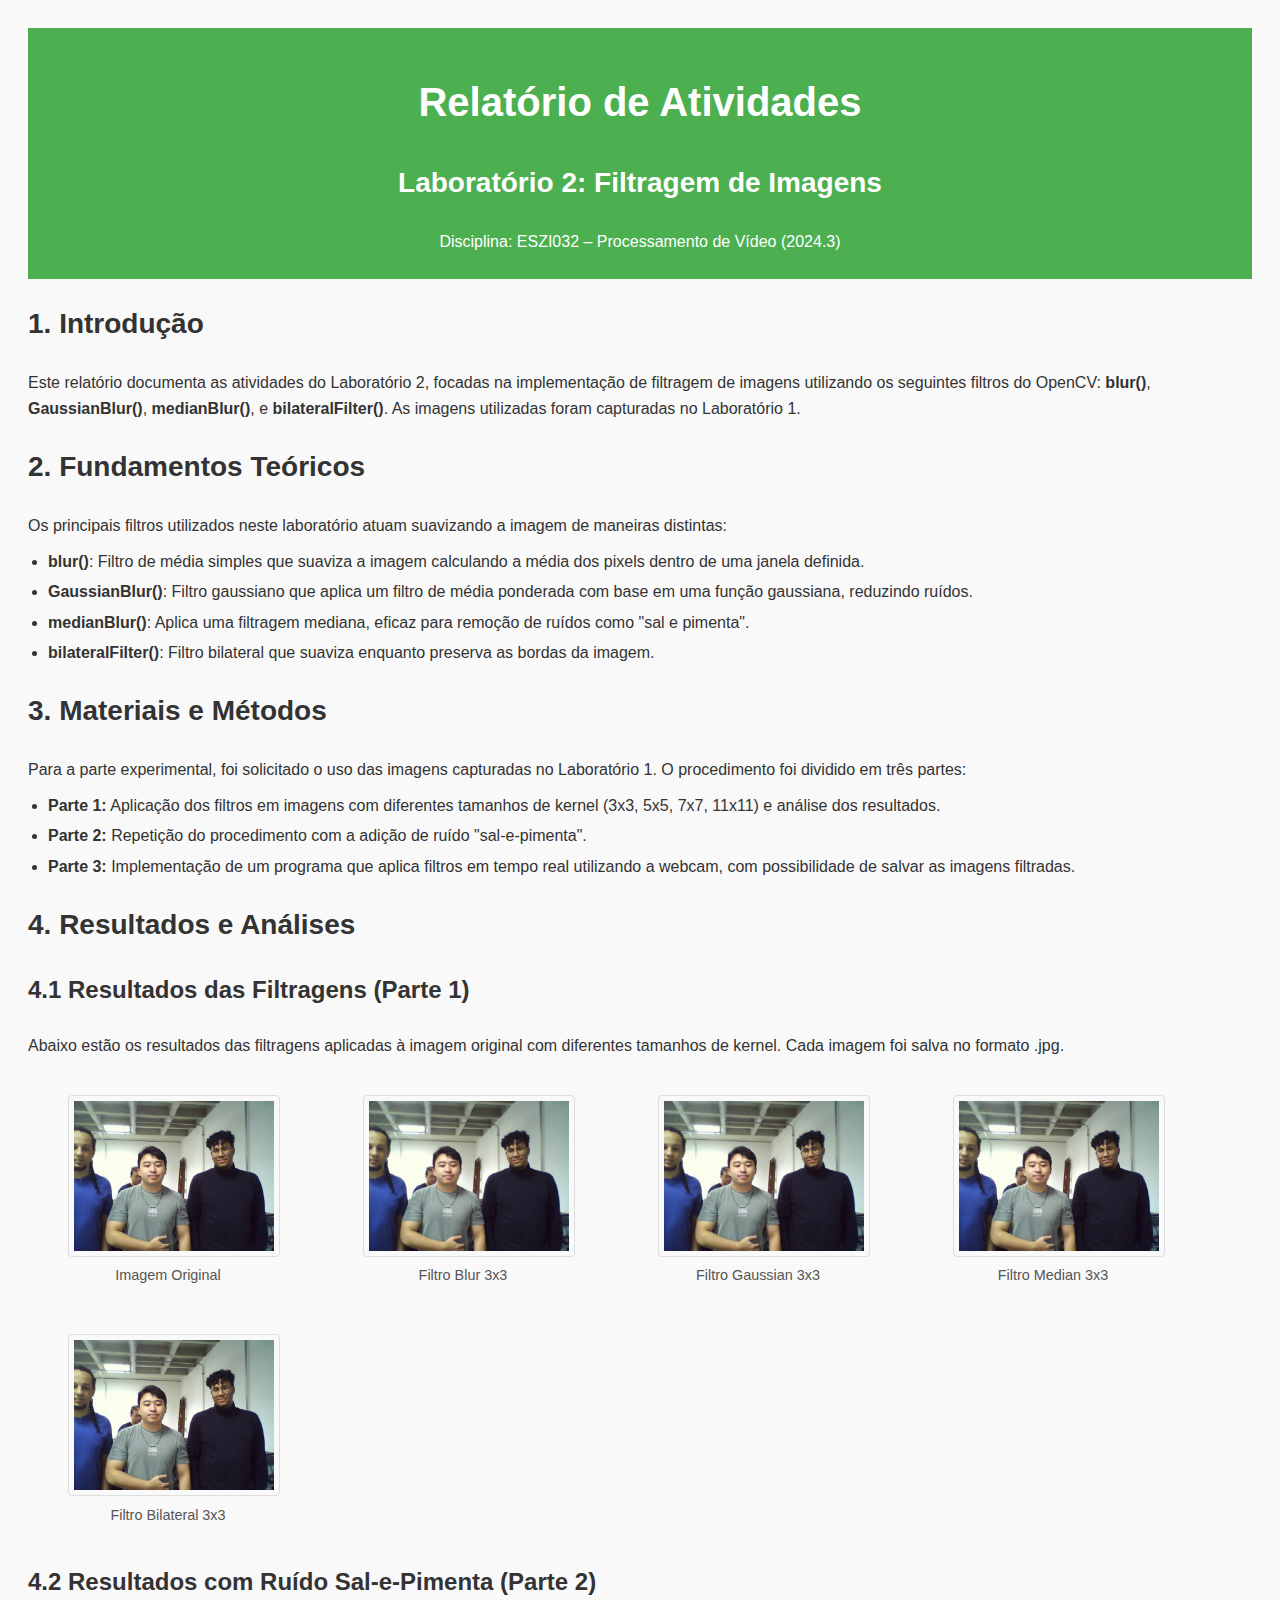
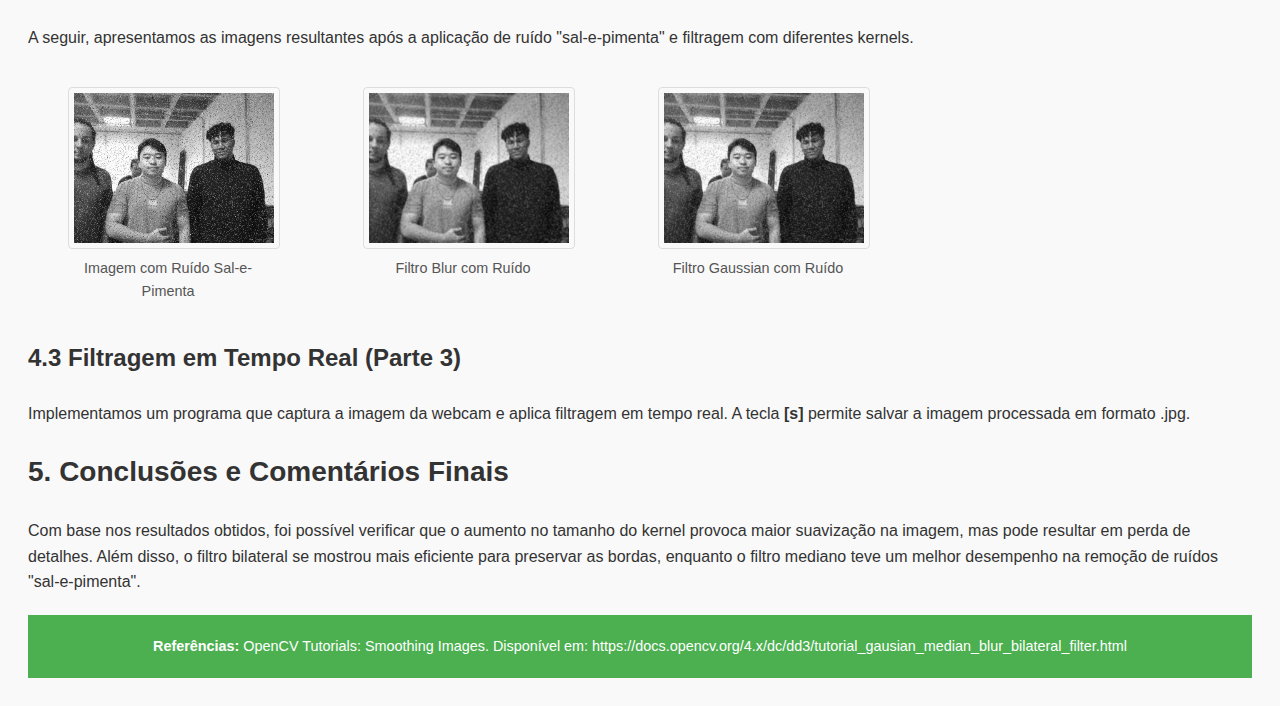
<file: Labs/lab02_2/index.html>
<!DOCTYPE html>
<html lang="pt-br">
<head>
    <meta charset="UTF-8">
    <meta name="viewport" content="width=device-width, initial-scale=1.0">
    <title>Relatório Laboratório 2 - Filtragem de Imagens</title>
    <link rel="stylesheet" href="styles.css">
</head>
<body>
    <header>
        <h1>Relatório de Atividades</h1>
        <h2>Laboratório 2: Filtragem de Imagens</h2>
        <p>Disciplina: ESZI032 – Processamento de Vídeo (2024.3)</p>
    </header>
    
    <main>
        <section>
            <h2>1. Introdução</h2>
            <p>Este relatório documenta as atividades do Laboratório 2, focadas na implementação de filtragem de imagens utilizando os seguintes filtros do OpenCV: <strong>blur()</strong>, <strong>GaussianBlur()</strong>, <strong>medianBlur()</strong>, e <strong>bilateralFilter()</strong>. As imagens utilizadas foram capturadas no Laboratório 1.</p>
        </section>

        <section>
            <h2>2. Fundamentos Teóricos</h2>
            <p>Os principais filtros utilizados neste laboratório atuam suavizando a imagem de maneiras distintas:</p>
            <ul>
                <li><strong>blur()</strong>: Filtro de média simples que suaviza a imagem calculando a média dos pixels dentro de uma janela definida.</li>
                <li><strong>GaussianBlur()</strong>: Filtro gaussiano que aplica um filtro de média ponderada com base em uma função gaussiana, reduzindo ruídos.</li>
                <li><strong>medianBlur()</strong>: Aplica uma filtragem mediana, eficaz para remoção de ruídos como "sal e pimenta".</li>
                <li><strong>bilateralFilter()</strong>: Filtro bilateral que suaviza enquanto preserva as bordas da imagem.</li>
            </ul>
        </section>

        <section>
            <h2>3. Materiais e Métodos</h2>
            <p>Para a parte experimental, foi solicitado o uso das imagens capturadas no Laboratório 1. O procedimento foi dividido em três partes:</p>
            <ul>
                <li><strong>Parte 1:</strong> Aplicação dos filtros em imagens com diferentes tamanhos de kernel (3x3, 5x5, 7x7, 11x11) e análise dos resultados.</li>
                <li><strong>Parte 2:</strong> Repetição do procedimento com a adição de ruído "sal-e-pimenta".</li>
                <li><strong>Parte 3:</strong> Implementação de um programa que aplica filtros em tempo real utilizando a webcam, com possibilidade de salvar as imagens filtradas.</li>
            </ul>
        </section>

        <section>
            <h2>4. Resultados e Análises</h2>
            <h3>4.1 Resultados das Filtragens (Parte 1)</h3>
            <p>Abaixo estão os resultados das filtragens aplicadas à imagem original com diferentes tamanhos de kernel. Cada imagem foi salva no formato .jpg.</p>

            <div class="image-grid">
                <figure>
                    <img src="grupo_triangulo.jpeg" alt="Imagem original">
                    <figcaption>Imagem Original</figcaption>
                </figure>
                <figure>
                    <img src="Homogeneous_Blur_3x3.jpg" alt="Blur 3x3">
                    <figcaption>Filtro Blur 3x3</figcaption>
                </figure>
                <figure>
                    <img src="Gaussian_Blur_3x3.jpg" alt="Gaussian 3x3">
                    <figcaption>Filtro Gaussian 3x3</figcaption>
                </figure>
                <figure>
                    <img src="Median_Blur_3x3.jpg" alt="Median 3x3">
                    <figcaption>Filtro Median 3x3</figcaption>
                </figure>
                <figure>
                    <img src="Bilateral_Blur_3x3.jpg" alt="Bilateral 3x3">
                    <figcaption>Filtro Bilateral 3x3</figcaption>
                </figure>
            </div>

            <h3>4.2 Resultados com Ruído Sal-e-Pimenta (Parte 2)</h3>
            <p>A seguir, apresentamos as imagens resultantes após a aplicação de ruído "sal-e-pimenta" e filtragem com diferentes kernels.</p>

            <div class="image-grid">
                <figure>
                    <img src="noisy_image.jpg" alt="Imagem com Ruído">
                    <figcaption>Imagem com Ruído Sal-e-Pimenta</figcaption>
                </figure>
                <figure>
                    <img src="homogeneous_blur.jpg" alt="Blur com Ruído">
                    <figcaption>Filtro Blur com Ruído</figcaption>
                </figure>
                <figure>
                    <img src="gaussian_blur.jpg" alt="Gaussian com Ruído">
                    <figcaption>Filtro Gaussian com Ruído</figcaption>
                </figure>
            </div>

            <h3>4.3 Filtragem em Tempo Real (Parte 3)</h3>
            <p>Implementamos um programa que captura a imagem da webcam e aplica filtragem em tempo real. A tecla <strong>[s]</strong> permite salvar a imagem processada em formato .jpg.</p>
        </section>

        <section>
            <h2>5. Conclusões e Comentários Finais</h2>
            <p>Com base nos resultados obtidos, foi possível verificar que o aumento no tamanho do kernel provoca maior suavização na imagem, mas pode resultar em perda de detalhes. Além disso, o filtro bilateral se mostrou mais eficiente para preservar as bordas, enquanto o filtro mediano teve um melhor desempenho na remoção de ruídos "sal-e-pimenta".</p>
        </section>
    </main>

    <footer>
        <p><strong>Referências:</strong> OpenCV Tutorials: Smoothing Images. Disponível em: <a href="https://docs.opencv.org/4.x/dc/dd3/tutorial_gausian_median_blur_bilateral_filter.html" target="_blank">https://docs.opencv.org/4.x/dc/dd3/tutorial_gausian_median_blur_bilateral_filter.html</a></p>
    </footer>
</body>
</html>
</file>
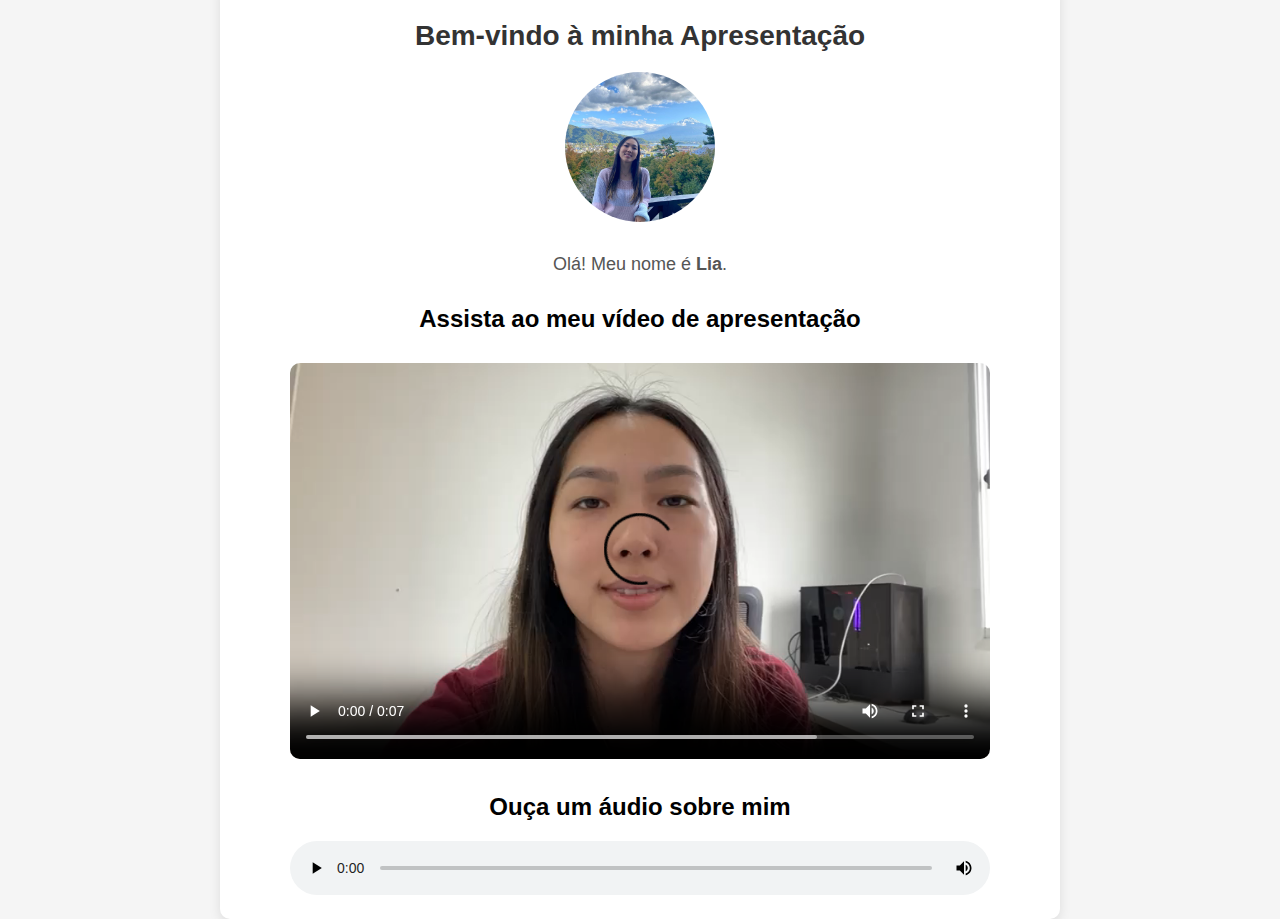
<file: Labs/lab00/lab00_LiaNakajima/lab00_LiaNakajima.html>
<!DOCTYPE html>
<html lang="pt-br">
<head>
    <meta charset="UTF-8">
    <meta name="viewport" content="width=device-width, initial-scale=1.0">
    <meta http-equiv="X-UA-Compatible" content="ie=edge">
    <title>Minha Autoapresentação</title>
    <link rel="stylesheet" href="lab00_LiaNakajima.css">
</head>
<body>
    <div class="container">
        <header>
            <h1>Bem-vindo à minha Apresentação</h1>
        </header>

        <section class="photo-section">
            <img src="foto.jpg" alt="Minha Foto" class="profile-photo">
            <p>Olá! Meu nome é <strong>Lia</strong>.</p>
        </section>

        <!-- Seção de vídeo -->
        <section class="video-section">
            <h2>Assista ao meu vídeo de apresentação</h2>
            <video controls>
                <source src="video.mp4" type="video/mp4">
                Seu navegador não suporta vídeos.
            </video>
        </section>

        <section class="audio-section">
            <h2>Ouça um áudio sobre mim</h2>
            <audio controls>
                <source src="audio.opus" type="audio/mp3">
                Seu navegador não suporta áudio.
            </audio>
        </section>
    </div>
</body>
</html>
</file>
<file: Labs/lab02_2/styles.css>
/* Estilos básicos */
body {
    font-family: Arial, sans-serif;
    background-color: #f9f9f9;
    color: #333;
    line-height: 1.6;
    padding: 20px;
}

/* Cabeçalho */
header {
    background-color: #4CAF50;
    color: white;
    text-align: center;
    padding: 15px;
    margin-bottom: 20px;
}

h1 {
    font-size: 2.5rem;
}

h2 {
    font-size: 1.75rem;
}

h3 {
    font-size: 1.5rem;
    margin-top: 20px;
}

p {
    margin: 10px 0;
}

ul {
    margin: 10px 0;
    padding-left: 20px;
}

ul li {
    margin-bottom: 5px;
}

/* Grade de imagens */
.image-grid {
    display: flex;
    flex-wrap: wrap;
    gap: 15px;
    margin-top: 20px;
}

figure {
    width: 200px;
    text-align: center;
}

figure img {
    width: 100%;
    border: 1px solid #ddd;
    border-radius: 4px;
    padding: 5px;
}

figcaption {
    font-size: 0.9rem;
    color: #555;
}

/* Rodapé */
footer {
    background-color: #4CAF50;
    color: white;
    text-align: center;
    padding: 10px;
    margin-top: 20px;
    font-size: 0.9rem;
}

/* Links */
a {
    color: white;
    text-decoration: none;
}

a:hover {
    text-decoration: underline;
}
</file>
<file: Labs/lab00/lab00_LiaNakajima/lab00_LiaNakajima.css>
/* Estilos globais */
body {
    font-family: Arial, sans-serif;
    background-color: #f5f5f5;
    margin: 0;
    padding: 0;
    display: flex;
    justify-content: center;
    align-items: center;
    height: 100vh;
}

.container {
    background-color: #fff;
    padding: 20px;
    border-radius: 10px;
    box-shadow: 0 4px 12px rgba(0, 0, 0, 0.1);
    max-width: 800px;
    width: 100%;
    text-align: center;
}

/* Estilos de cabeçalho */
header h1 {
    color: #333;
    font-size: 28px;
}

/* Estilos de imagem */
.photo-section {
    margin-top: 20px;
}

.profile-photo {
    width: 150px;
    height: 150px;
    border-radius: 50%;
    object-fit: cover;
    margin-bottom: 10px;
}

.photo-section p {
    font-size: 18px;
    color: #555;
}

/* Estilos de vídeo */
.video-section {
    margin-top: 30px;
}

video {
    width: 100%;
    max-width: 700px;
    border-radius: 10px;
    margin-top: 10px;
}

/* Estilos de áudio */
.audio-section {
    margin-top: 30px;
}

audio {
    width: 100%;
    max-width: 700px;
}

/* Estilos de rodapé */
footer {
    margin-top: 40px;
    color: #888;
    font-size: 14px;
}
</file>
